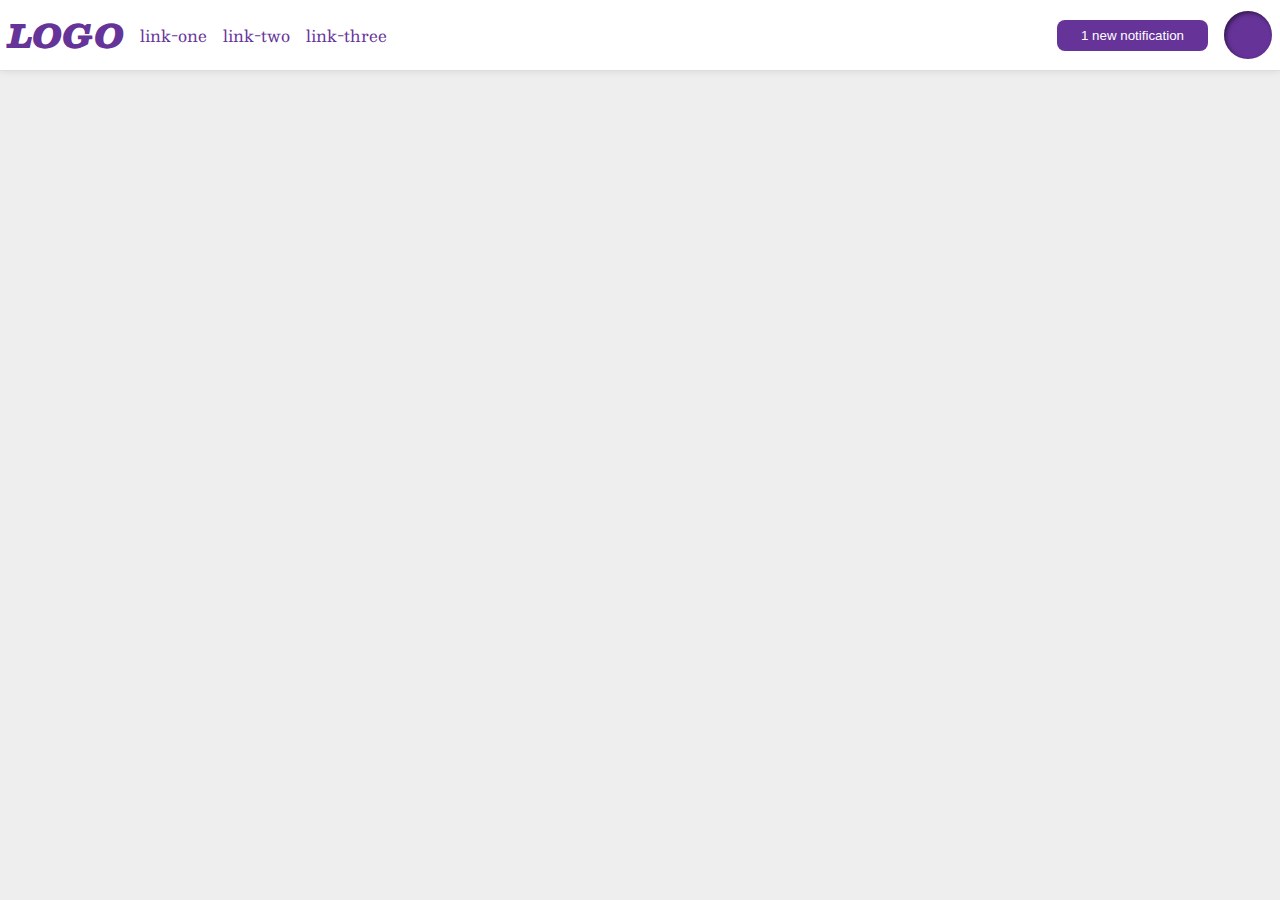
<file: flex/03-flex-header-2/index.html>
<!DOCTYPE html>
<html lang="en">
  <head>
    <meta charset="UTF-8">
    <meta http-equiv="X-UA-Compatible" content="IE=edge">
    <meta name="viewport" content="width=device-width, initial-scale=1.0">
    <title>Flex Header 2</title>
    <link rel="stylesheet" href="style.css">
  </head>
  <body>
    <div class="header">
      <div class="left">
        <div class="logo">
          LOGO
        </div>
        <ul class="links">
          <li><a href="google.com">link-one</a></li>
          <li><a href="google.com">link-two</a></li>
          <li><a href="google.com">link-three</a></li>
        </ul>
      </div>
      <div class="right">
        <button class="notifications">
          1 new notification
        </button>
        <div class="profile-image"></div>
      </div>
    </div>
  </body>
</html>
</file>
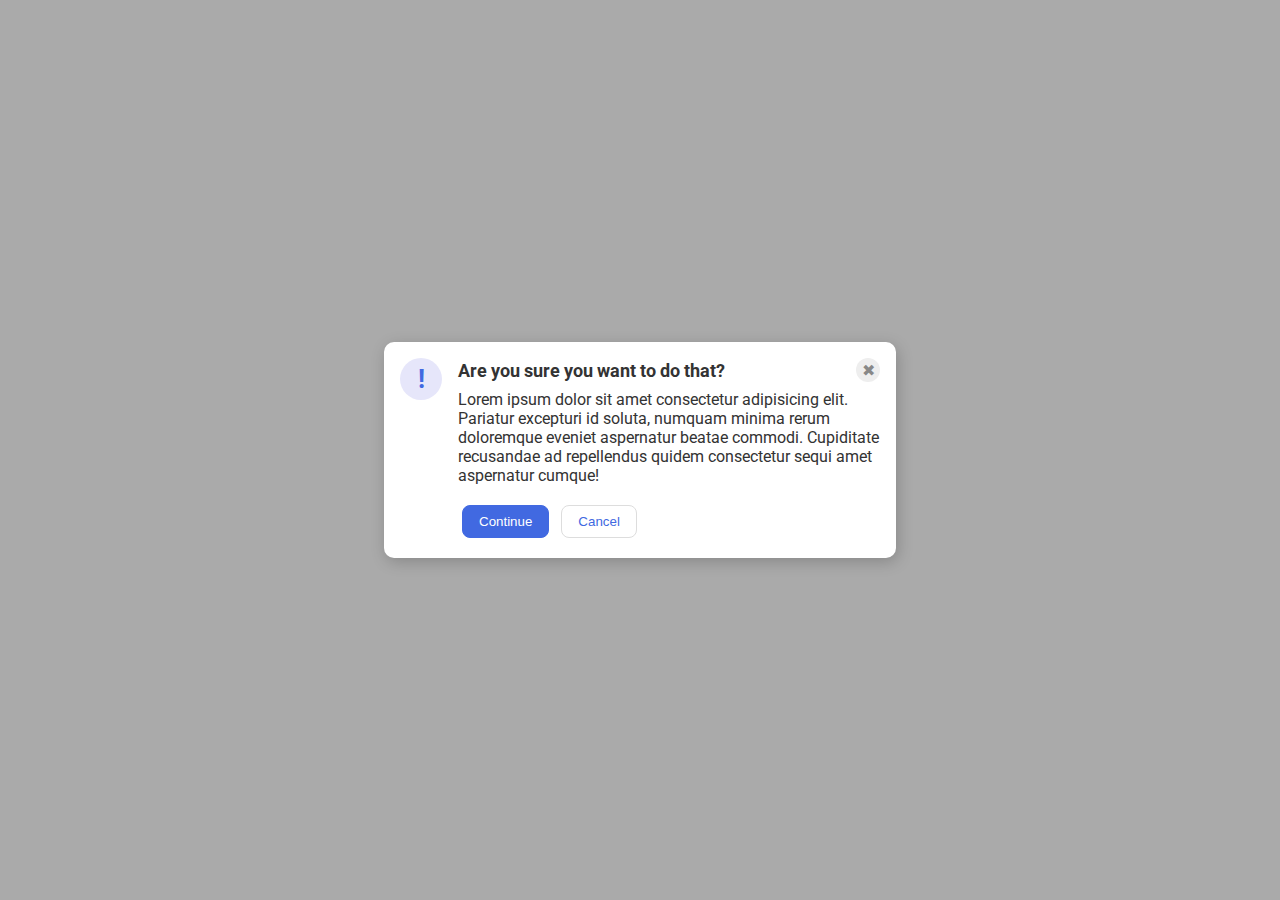
<file: flex/05-flex-modal/index.html>
<!DOCTYPE html>
<html lang="en">
  <head>
    <meta charset="UTF-8">
    <meta http-equiv="X-UA-Compatible" content="IE=edge">
    <meta name="viewport" content="width=device-width, initial-scale=1.0">
    <link rel="stylesheet" href="style.css">
    <title>Modal</title>
  </head>
  <body>
    <div class="modal">
      <div class="icon">!</div>
      <div class="container">
        <div class="header">Are you sure you want to do that?
          <div class="close-button">✖</div>
        </div>
        <div class="text">Lorem ipsum dolor sit amet consectetur adipisicing elit. Pariatur excepturi id soluta, numquam minima rerum doloremque eveniet aspernatur beatae commodi. Cupiditate recusandae ad repellendus quidem consectetur sequi amet aspernatur cumque!</div>
        <button class="continue">Continue</button>
        <button class="cancel">Cancel</button>
      </div>
    </div>
  </body>
</html>
</file>
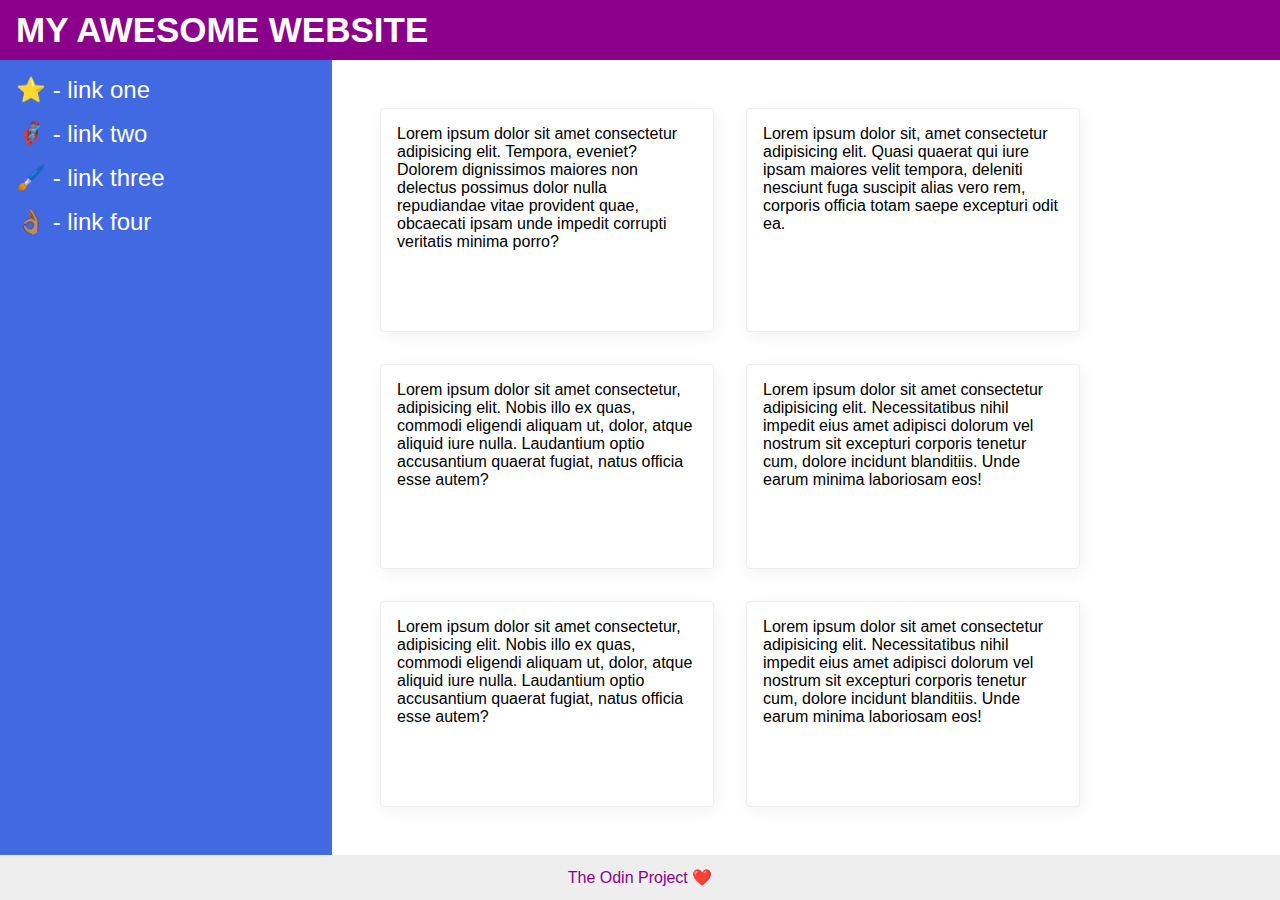
<file: flex/07-flex-layout-2/index.html>
<!DOCTYPE html>
<html lang="en">
  <head>
    <meta charset="UTF-8">
    <meta http-equiv="X-UA-Compatible" content="IE=edge">
    <meta name="viewport" content="width=device-width, initial-scale=1.0">
    <title>The Holy Grail</title>
    <link rel="stylesheet" href="style.css">
  </head>
  <body>
    <div class="header">
      MY AWESOME WEBSITE
    </div>
    <div class="container"> 
    <div class="sidebar">
      <ul>
        <li><a href="#">⭐ - link one</a></li>
        <li><a href="#">🦸🏽‍♂️ - link two</a></li>
        <li><a href="#">🖌️ - link three</a></li>
        <li><a href="#">👌🏽 - link four</a></li>
      </ul>
    </div>
        <div class="body">
          <div class="card">Lorem ipsum dolor sit amet consectetur adipisicing elit. Tempora, eveniet? Dolorem dignissimos maiores non delectus possimus dolor nulla repudiandae vitae provident quae, obcaecati ipsam unde impedit corrupti veritatis minima porro?</div>
          <div class="card">Lorem ipsum dolor sit, amet consectetur adipisicing elit. Quasi quaerat qui iure ipsam maiores velit tempora, deleniti nesciunt fuga suscipit alias vero rem, corporis officia totam saepe excepturi odit ea.</div>
          <div class="card">Lorem ipsum dolor sit amet consectetur, adipisicing elit. Nobis illo ex quas, commodi eligendi aliquam ut, dolor, atque aliquid iure nulla. Laudantium optio accusantium quaerat fugiat, natus officia esse autem?</div>
          <div class="card">Lorem ipsum dolor sit amet consectetur adipisicing elit. Necessitatibus nihil impedit eius amet adipisci dolorum vel nostrum sit excepturi corporis tenetur cum, dolore incidunt blanditiis. Unde earum minima laboriosam eos!</div>
          <div class="card">Lorem ipsum dolor sit amet consectetur, adipisicing elit. Nobis illo ex quas, commodi eligendi aliquam ut, dolor, atque aliquid iure nulla. Laudantium optio accusantium quaerat fugiat, natus officia esse autem?</div>
          <div class="card">Lorem ipsum dolor sit amet consectetur adipisicing elit. Necessitatibus nihil impedit eius amet adipisci dolorum vel nostrum sit excepturi corporis tenetur cum, dolore incidunt blanditiis. Unde earum minima laboriosam eos!</div>
        </div>
      </div>
    <div class="footer">
      The Odin Project ❤️
    </div>
  </body>
</html>
</file>
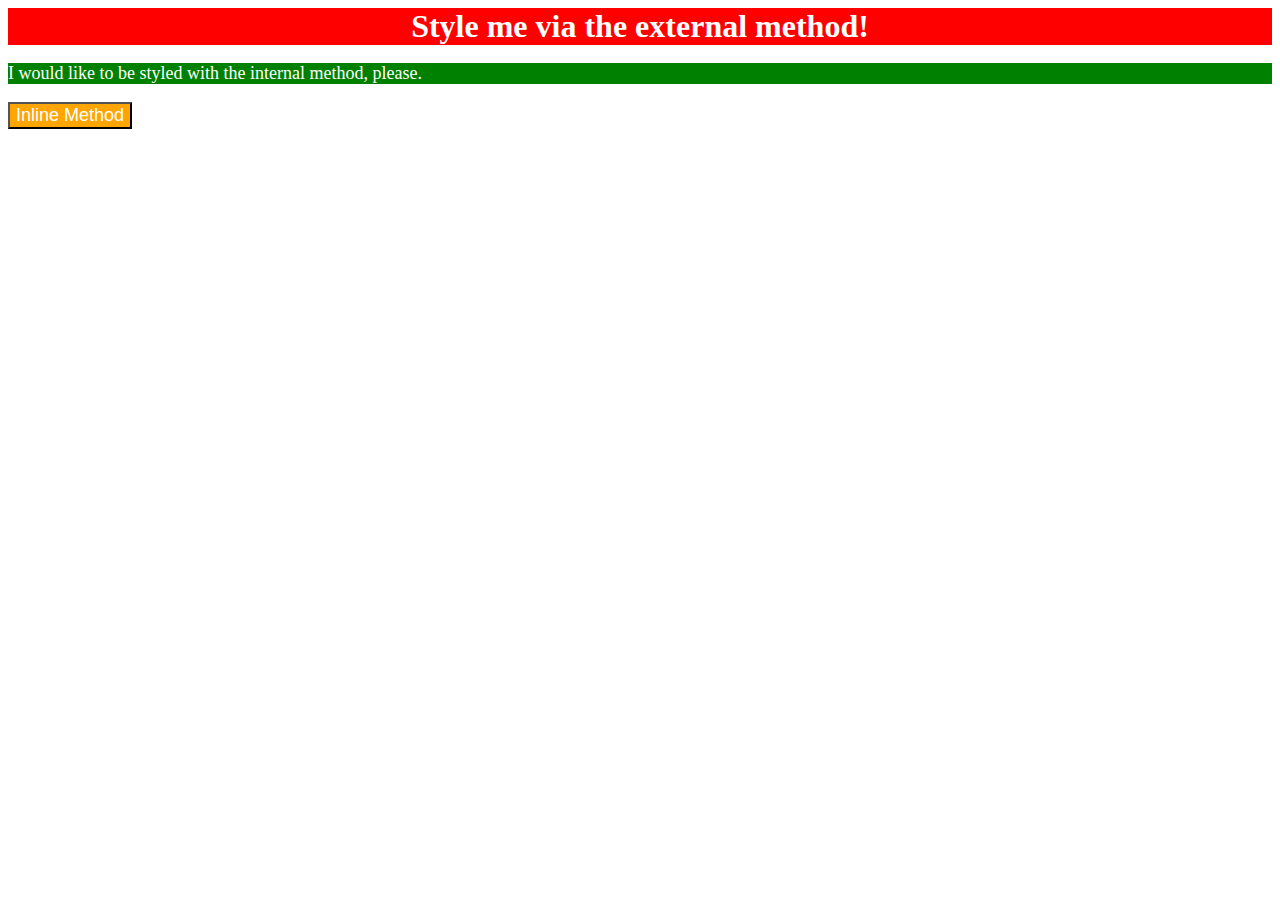
<file: foundations/01-css-methods/index.html>
<!DOCTYPE html>
<html lang="en">
  <head>
    <meta charset="UTF-8">
    <meta http-equiv="X-UA-Compatible" content="IE=edge">
    <meta name="viewport" content="width=device-width, initial-scale=1.0">
    <title>Methods for Adding CSS</title>

    <div>
      <link rel="stylesheet" href="styles.css"> 
      Style me via the external method!
    </div>

    <style>
      p {
        color: white;
        background-color: green;
        font-size: 18px;

      }


    </style>
  </head>
  <body>
    
    <p>I would like to be styled with the internal method, please.</p>

    <button style="color:white; background-color:orange; font-size: 18px">
     Inline Method</button>

  </body>
</html>
</file>
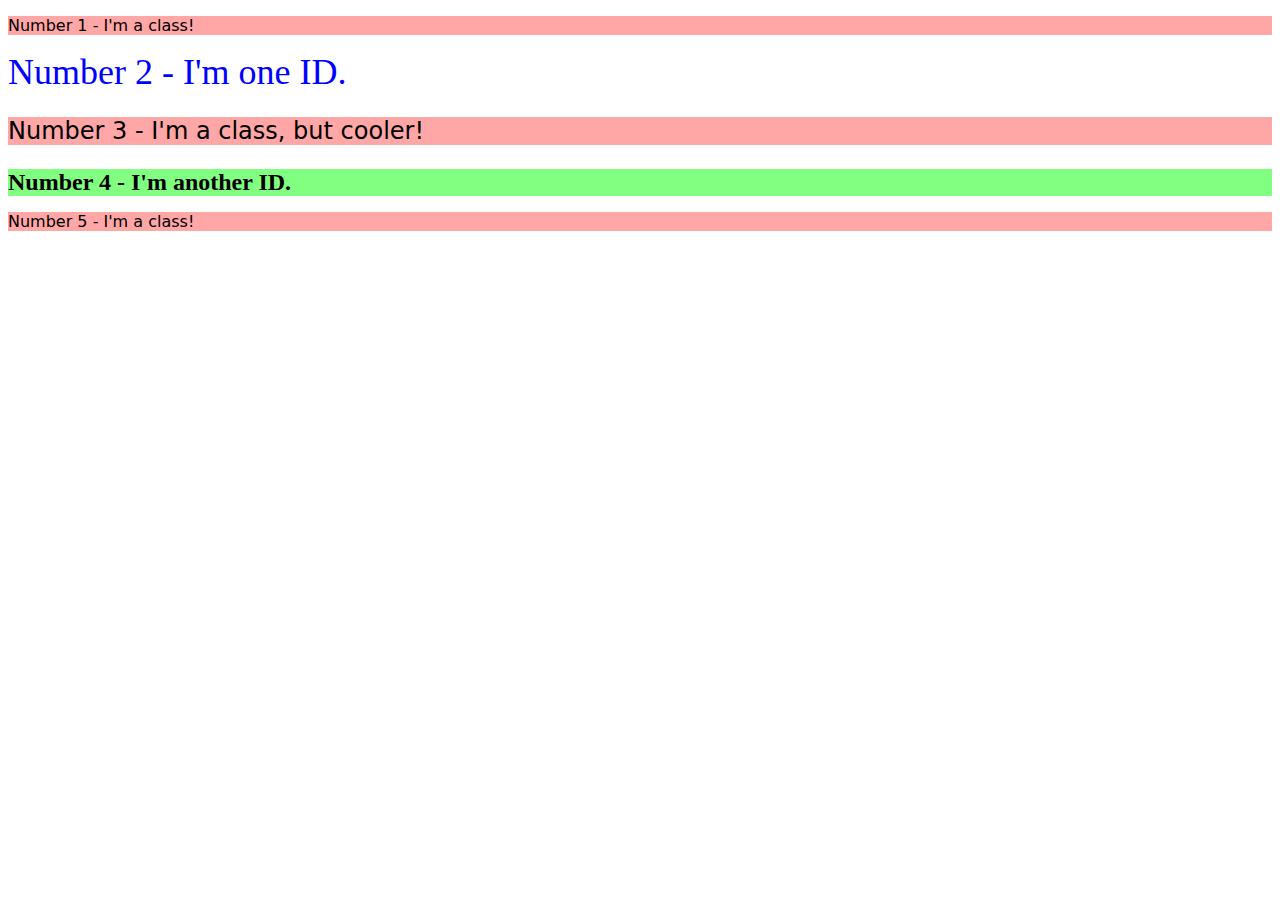
<file: foundations/02-class-id-selectors/index.html>
<!DOCTYPE html>
<html lang="en">
  <head>
    <meta charset="UTF-8">
    <meta http-equiv="X-UA-Compatible" content="IE=edge">
    <meta name="viewport" content="width=device-width, initial-scale=1.0">
    <title>Class and ID Selectors</title>
    <link rel="stylesheet" href="style.css">
    
  </head>
  <body>
    <p class="odd">Number 1 - I'm a class!</p>

    <div id="two">Number 2 - I'm one ID.</div> 

    <p class="odd oddly-cool">Number 3 - I'm a class, but cooler!</p>

    <div id="four">Number 4 - I'm another ID.</div>

    <p class="odd">Number 5 - I'm a class!</p>
  </body>
</html>
</file>
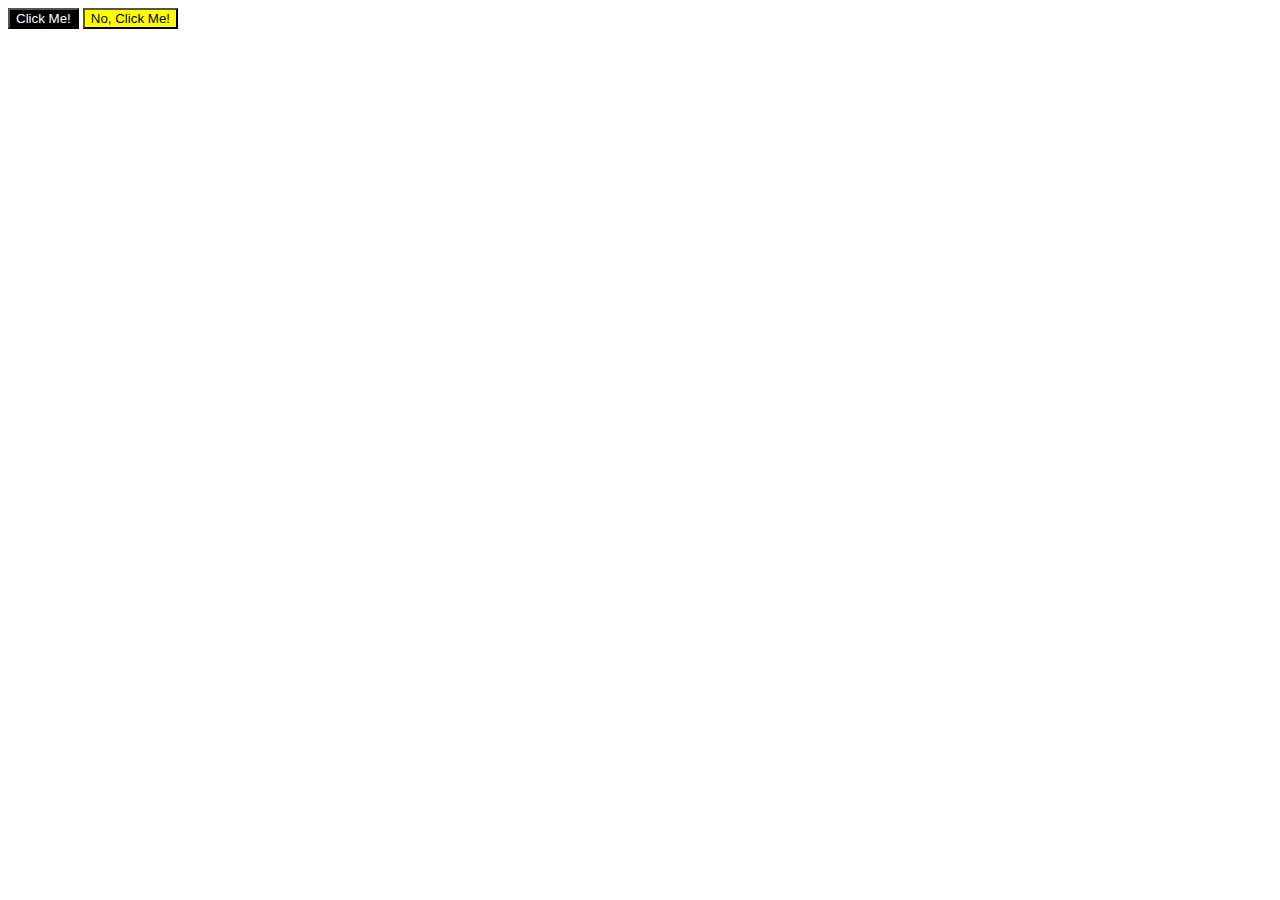
<file: foundations/03-grouping-selectors/index.html>
<!DOCTYPE html>
<html lang="en">
  <head>
    <meta charset="UTF-8">
    <meta http-equiv="X-UA-Compatible" content="IE=edge">
    <meta name="viewport" content="width=device-width, initial-scale=1.0">
    <title>Grouping Selectors</title>
    <link rel="stylesheet" href="style.css">
  </head>
  <body>
    <button class="click">Click Me!</button>
    <button class="no-click">No, Click Me!</button>
  </body>
</html>
</file>
<file: flex/03-flex-header-2/style.css>
/* this is some magical font-importing.  
you'll learn about it later. */
@import url('https://fonts.googleapis.com/css2?family=Besley:ital,wght@0,400;1,900&display=swap');

body {
  margin: 0;
  background: #eee;
  font-family: Besley, serif;
  align-items: center;

}

.header {
  background: white;
  border-bottom: 1px solid #ddd;
  box-shadow: 0 0 8px rgba(0,0,0,.1);
  display: flex;
  justify-content: space-between;
  padding: 8px;
}

.profile-image {
  background: rebeccapurple;
  box-shadow: inset 2px 2px 4px rgba(0,0,0,.5);
  border-radius: 50%;
  width: 48px;
  height: 48px;
}

.logo {
  color: rebeccapurple;
  font-size: 32px;
  font-weight: 900;
  font-style: italic;
}

button {
  border: none;
  border-radius: 8px;
  background: rebeccapurple;
  color: white;
  padding: 8px 24px;
}

a {
  /* this removes the line under our links */
  text-decoration: none;
  color: rebeccapurple;
}

ul {
  list-style-type: none;
  display: flex;
  margin: 0;
  gap: 16px;
  padding: 0;
}

.left, .right {
  display: flex;
  align-items: center;
  gap: 16px;
  
}
</file>
<file: flex/05-flex-modal/style.css>
@import url('https://fonts.googleapis.com/css2?family=Roboto:wght@400;700&display=swap');

html, body {
  height: 100%;
}

body {
  font-family: Roboto, sans-serif;
  margin: 0;
  background: #aaa;
  color: #333;
  /* I'll give you this one for free lol */
  display: flex;
  align-items: center;
  justify-content: center;
}

.modal {
  background: white;
  width: 480px;
  border-radius: 10px;
  box-shadow: 2px 4px 16px rgba(0,0,0,.2);
  display: flex;
  gap: 16px;
  padding: 16px;

}

.icon {
  color: royalblue;
  font-size: 26px;
  font-weight: 700;
  background: lavender;
  width: 42px;
  height: 42px;
  border-radius: 50%;
  display: flex;
  align-items: center;
  justify-content: center;
  flex-shrink: 0;


}

.close-button {
  background: #eee;
  border-radius: 50%;
  color: #888;
  font-weight: 400;
  font-size: 16px;
  height: 24px;
  width: 24px;
  display: flex;
  align-items: center;
  justify-content: center;

 
}

button {
  padding: 8px 16px;
  border-radius: 8px;
  margin: 4px;
}

button.continue {
  background: royalblue;
  border: 1px solid royalblue;
  color: white;
}

button.cancel {
  background: white;
  border: 1px solid #ddd;
  color: royalblue;
}

.header {
  display: flex;
  align-items: center;
  justify-content: space-between;
  font-size: 18px;
  font-weight: 700;
  margin-bottom: 8px;
}

.text {
  margin-bottom: 16px;
}
</file>
<file: flex/07-flex-layout-2/style.css>
body {
  font-family: -apple-system, BlinkMacSystemFont, 'Segoe UI', Roboto, Oxygen, Ubuntu, Cantarell, 'Open Sans', 'Helvetica Neue', sans-serif;
  margin: 0;
  min-height: 100vh;
  display: flex;
  flex-direction: column;
}

.header {
  display: flex;
  height: 60px;
  background: darkmagenta;
  color: white;
  font-size: 35px;
  font-weight: 700;
  align-items: center;
  padding: 0 16px;
}

.footer {
  display: flex;
  height: 45px;
  background: #eee;
  color: darkmagenta;
  align-items: center;
  justify-content: center;
  
}

.sidebar {
  width: 300px;
  background: royalblue;
  flex-shrink: 0;
  padding: 16px;
}

.card {
  border: 1px solid #eee;
  box-shadow: 2px 4px 16px rgba(0,0,0,.06);
  border-radius: 4px;
  padding: 16px;
  margin: 16px;
  width: 300px;

}

.container {
  flex: 1;
  display: flex;
}

a {
  text-decoration: none;
  color: white;
  font-size: 24px;
}

ul {
  list-style: none;
  margin: 0;
  padding: 0;
}

li {
  margin-bottom: 16px;
}

.body {
  padding: 32px;
  display: flex;
  flex-wrap: wrap;
}
</file>
<file: foundations/01-css-methods/styles.css>
/* styles.css*/

div {
    color: white;
    background-color: red;
    font-size: 32px;
    text-align: center;
    font-weight: bold;

}
</file>
<file: foundations/02-class-id-selectors/style.css>
/* styles.css*/

.odd {
    background-color: rgb(255, 167, 167);
    font-family: Verdana, "Dejavu Sans", sans-serif;
}

.oddly-cool {
    font-size: 24px;
}

#two {
    color: #0000ff;
    font-size: 36px;
}

#four {
    background-color: hsl(120, 100%, 75%);
    font-size: 24px;
    font-weight: bold;
}
</file>
<file: foundations/03-grouping-selectors/style.css>
/*style.css*/
.no-click
.click {
    font-size: 28px;
    font-family: Helvetica, 'Times New Roman', sans-serif;

}

.click {
    background-color: black;
    color: white;

}

.no-click {
    background-color: yellow;
}
</file>
